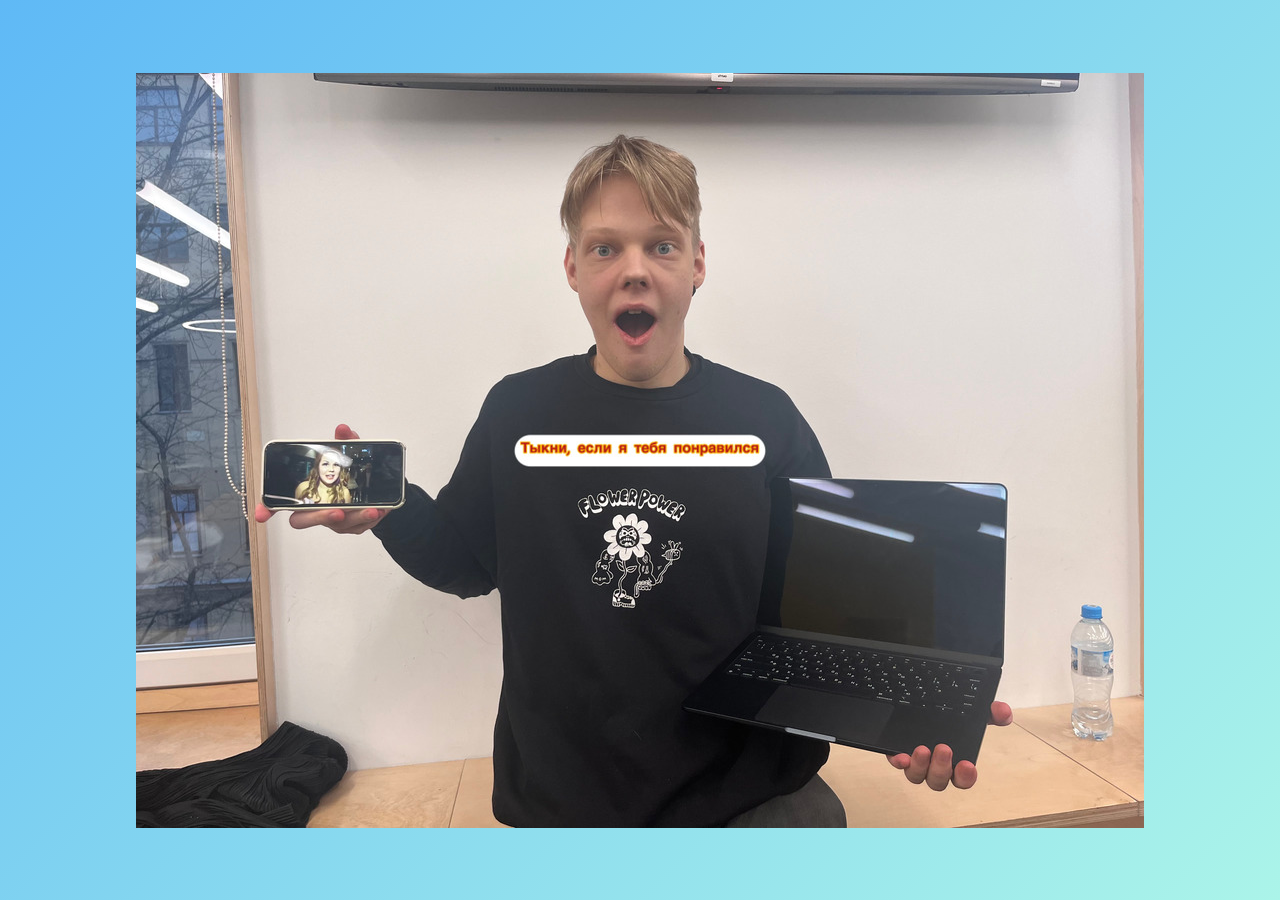
<file: works/K3322/Гриндий_Екатерина/lab_5/index.html>
<!DOCTYPE html>
<html lang="ru">
<head>
    <meta charset="UTF-8" />
    <meta name="viewport" content="width=device-width, initial-scale=1.0" />
    <title>Карта изображений</title>
    <link rel="stylesheet" href="style.css">
</head>
<body>
<img src="photo-output%20(1)%20(1).jpg" usemap="#imageMap" alt="фото Никиты">
<map id="map" name="imageMap">
    <area shape="rect" alt="" title="" coords="381,361,632,394" href="oreder.html" target="" />
    <area shape="rect" alt="" title="" coords="620,405,883,593" onclick="addSpiner()" target="" />
    <area shape="rect" alt="" title="" coords="474,229,531,274" href="https://intan.ru/" target="_blank" />
    <area shape="rect" alt="" title="" coords="127,366,267,433" onclick="addIFrame()" />
    <area shape="circle" alt="" title="" coords="495,129,67" onclick="dedFunction()" />

</map>
<img src="photo%20(2)%20(2).jpg" class="ded" style="display: none">
<div class="spin-wrapper">
</div>
</body> 
<script>
    const  siteMap = document.querySelector('map')
    const spiner = document.querySelector('.spin-wrapper')
    const addSpiner = () =>{
        const div = document.createElement('div');
        div.className='spinner'
        spiner.append(div)
    }
    const addIFrame = () =>{
        const iFrame = document.createElement('iframe');
        iFrame.src='banNYKCn-88_360p_YouTube.mp4'
        iFrame.className='video'
        siteMap.after(iFrame)
        setTimeout(()=>{
            iFrame.remove()
        }, 2400)
    }
    const dedFunction = ()=>{
        const ded = document.querySelector('.ded')
        ded.style.display='block'
        setTimeout(()=>{
            ded.style.display='none'
        }, 500)
    }
</script>
</html>
</file>
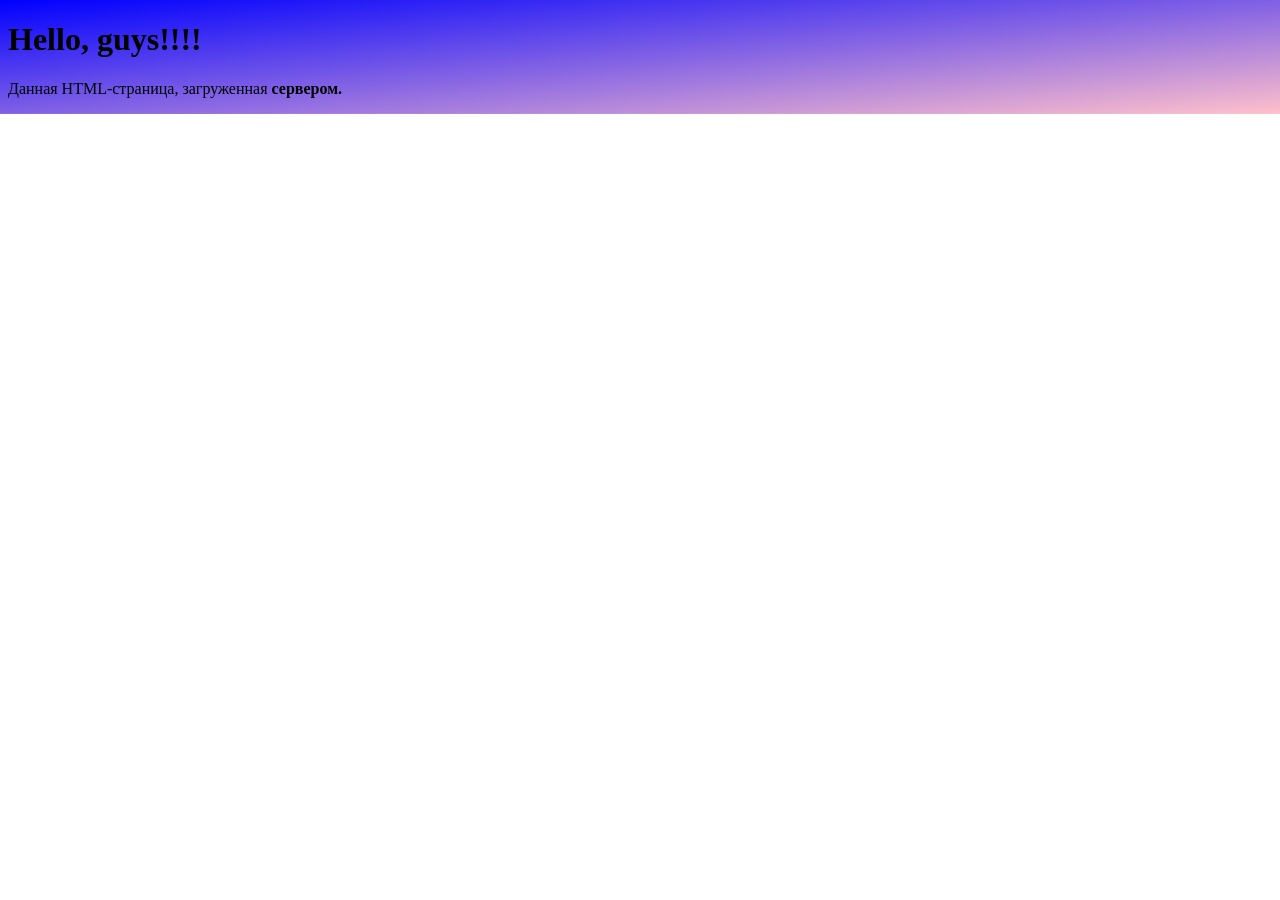
<file: works/K3322/Гриндий_Екатерина/lab_6/task3/index.html>
<!DOCTYPE html>
<html lang="ru">
  <head>
    <meta charset="UTF-8" />
    <meta name="viewport" content="width=device-width, initial-scale=1.0" />
    <title>Пример страницы</title>
    <style>
      body {
        background: linear-gradient(to bottom right, blue, pink);
        background-position: center;
        background-repeat: no-repeat;
      }
    </style>
  </head>
  <body>
    <h1>Hello, guys!!!!</h1>
    <p>Данная HTML-страница, загруженная <b>сервером.</b></p>
  </body>
</html>
</file>
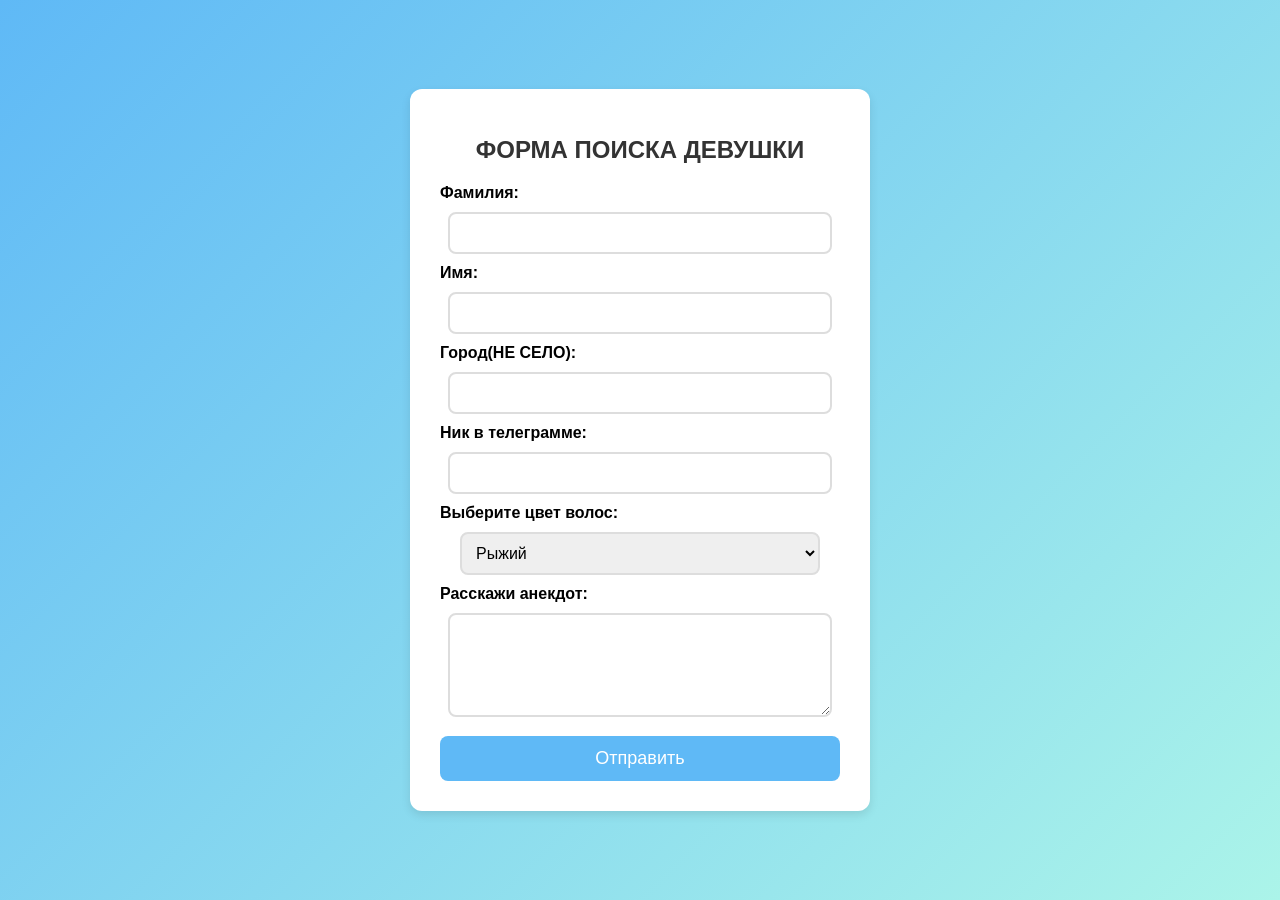
<file: works/K3322/Гриндий_Екатерина/lab_5/oreder.html>
<!DOCTYPE html>
<html lang="ru">
<head>
    <meta charset="UTF-8" />
    <meta name="viewport" content="width=device-width, initial-scale=1.0" />
    <title>ФОРМА ЗАКАЗА</title>
    <style>
        body {
            font-family: Arial, sans-serif;
            background: linear-gradient(135deg, #5fb9f6, #abf4e9);
            display: flex;
            justify-content: center;
            align-items: center;
            height: 100vh;
            margin: 0;
        }

        .container {
            background: white;
            padding: 30px;
            border-radius: 12px;
            box-shadow: 0px 4px 10px rgba(0, 0, 0, 0.1);
            max-width: 400px;
            width: 100%;
            text-align: center;
        }

        h1 {
            color: #333;
            font-size: 24px;
            margin-bottom: 20px;
        }

        label {
            font-weight: bold;
            display: block;
            text-align: left;
            margin: 10px 0 5px;
        }

        input, select, textarea {
            width: 90%;
            padding: 10px;
            margin-top: 5px;
            border: 2px solid #ddd;
            border-radius: 8px;
            font-size: 16px;
            transition: all 0.3s ease;
        }

        input:focus, select:focus, textarea:focus {
            border-color: #abf4e9;
            outline: none;
            box-shadow: 0px 0px 8px #5fb9f6;
        }

        textarea {
            resize: vertical;
            min-height: 80px;
        }

        .submit-btn {
            background: #5fb9f6;
            color: white;
            border: none;
            padding: 12px;
            width: 100%;
            font-size: 18px;
            border-radius: 8px;
            cursor: pointer;
            transition: all 0.3s ease;
            margin-top: 15px;
        }

        .submit-btn:hover {
            background: #4760ff;
            box-shadow: 0px 4px 8px rgba(71, 145, 255, 0.5);
        }
    </style>
</head>
<body>

<div class="container">
    <h1>ФОРМА ПОИСКА ДЕВУШКИ</h1>
    <form action="process_order.php" method="POST">
        <label for="last_name">Фамилия:</label>
        <input type="text" id="last_name" name="last_name" required />

        <label for="first_name">Имя:</label>
        <input type="text" id="first_name" name="first_name" required />

        <label for="address">Город(НЕ СЕЛО):</label>
        <input type="text" id="address" name="address" required />

        <label for="phone">Ник в телеграмме:</label>
        <input type="tel" id="phone" name="phone" required />


        <label for="product">Выберите цвет волос:</label>
        <select id="product" name="product" required>
            <option value="Product 1">Рыжий</option>
            <option value="Product 2">Блонд</option>
            <option value="Product 3">Брюнет</option>
        </select>

        <label for="comment">Расскажи анекдот:</label>
        <textarea id="comment" name="comment"></textarea>

        <input type="submit" value="Отправить" class="submit-btn" />

    </form>

</div>
</body>
</html>
</file>
<file: works/K3322/Гриндий_Екатерина/lab_5/style.css>
body {
    font-family: Arial, sans-serif;
    background: linear-gradient(135deg, #5fb9f6, #abf4e9);
    display: flex;
    flex-direction: column;
    justify-content: center;
    align-items: center;
    height: 100vh;
    margin: 0;
}
area:hover {
    cursor: pointer;
}
.spin-wrapper{
    position: absolute;
    top:60%;
    left:62%;

    .spinner{
        position: absolute;
        height: 60px;
        width: 60px;
        border: 3px solid transparent;
        border-top-color: #A04668;
        top: 50%;
        left: 50%;
        margin: -30px;
        border-radius: 50%;
        animation: spin 2s linear infinite;

        &:before, &:after{
            content:'';
            position: absolute;
            border: 3px solid transparent;
            border-radius: 50%;
        }

        &:before{
            border-top-color: #254E70;
            top: -12px;
            left: -12px;
            right: -12px;
            bottom: -12px;
            animation: spin 3s linear infinite;
        }

        &:after{
            border-top-color: #FFFBFE;
            top: 6px;
            left: 6px;
            right: 6px;
            bottom: 6px;
            animation: spin 4s linear infinite;
        }
    }
}

@keyframes spin{
    0% {transform: rotate(0deg);}
    100% {transform: rotate(360deg);}
}
.video{
    position: absolute;
    top: 47%;
    left: 30%;
    width: 150px;
    height: 100px;
    z-index: 1000;
}
.ded{
    position: absolute;
    width: 51.4%;
}
</file>
